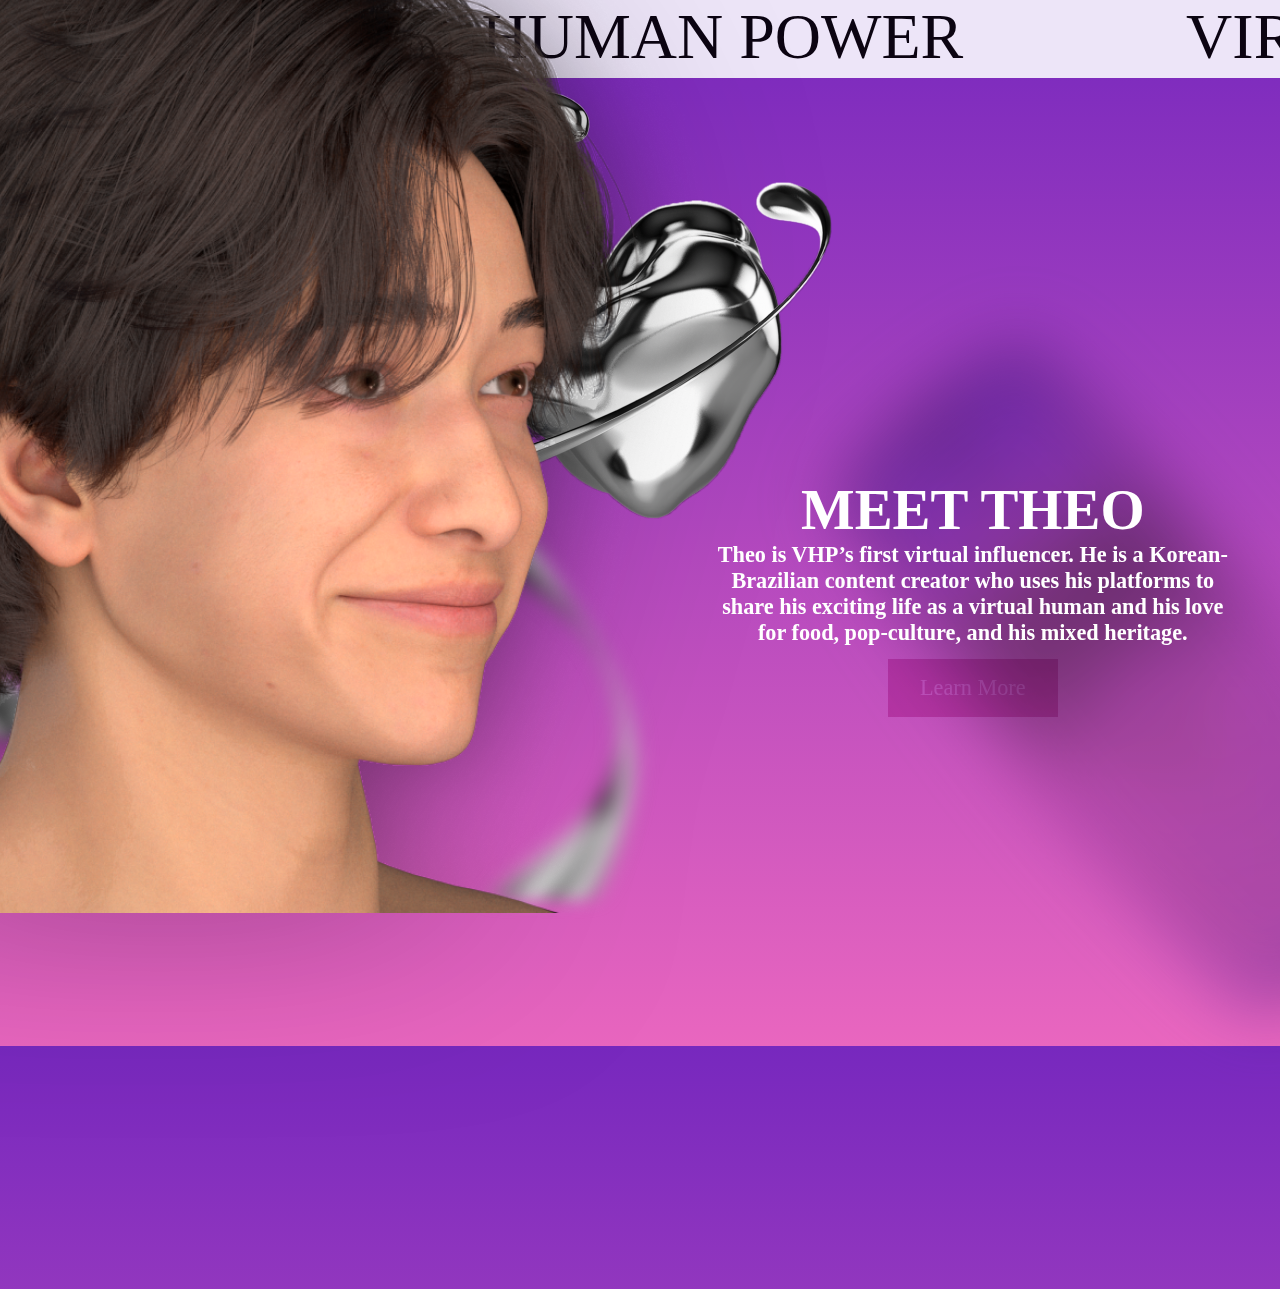
<file: index.html>
<!DOCTYPE html>
<html lang="en">

<head>
    <meta charset="UTF-8">
    <meta http-equiv="X-UA-Compatible" content="IE=edge">
    <meta name="viewport" content="width=device-width, initial-scale=1.0">
    <title>Virtual Human Power</title>
    <link rel="stylesheet" href="style.css">
    <link href="//db.onlinewebfonts.com/c/faec7b39028890b34621e55089f6e247?family=TerminaW00-Demi" rel="stylesheet"
        type="text/css" />
    <link rel="icon" type="image/x-icon" href="Website Assets/android-chrome-192x192.png">
</head>

<body>
    <header>
        <div class="wrapper">
            <div class="marquee">
                <p>
                    &nbsp;&nbsp;&nbsp;&nbsp;&nbsp;&nbsp;&nbsp;&nbsp;&nbsp;&nbsp;&nbsp;

                    VIRTUAL HUMAN POWER

                    &nbsp;&nbsp;&nbsp;&nbsp;&nbsp;&nbsp;&nbsp;&nbsp;&nbsp;&nbsp;&nbsp;&nbsp;

                    VIRTUAL HUMAN POWER
                </p>
            </div>
        </div>
    </header>
    <div class="grad1">

        <img src="Website Assets/landing page/Dir1-Nokia-V1 1.png" class="cell" alt="">

        <div class="imageset">
            <img src="Website Assets/landing page/chrome1.png" class="chrome1" alt="">
            <img src="Website Assets/landing page/chrome2.png" class="chrome2" alt="">
            <img src="Website Assets/landing page/chrome3.png" class="chrome3" alt="">
            <img src="Website Assets/landing page/chrome4.png" class="chrome4" alt="">
            <img src="Website Assets/landing page/theo1.png" class="theo1" alt="">
        </div>


        <div class="textbox">
            <h1>
                MEET THEO
            </h1>
            <h2>
                Theo is VHP’s first virtual influencer.
                He is a Korean-Brazilian content creator
                who uses his platforms to share his exciting life as a virtual human
                and his love for food, pop-culture, and his mixed heritage.
            </h2>

            <button class="button"><a href="Theo.html">Learn More</a></button>
        </div>

    </div>

</body>

</html>
</file>
<file: style.css>
@import url(//db.onlinewebfonts.com/c/faec7b39028890b34621e55089f6e247?family=TerminaW00-Demi);

* {
    box-sizing: border-box;
    margin: 0;
    border: 0px;
    padding: 0;
    font-family: TerminaW00-Demi;
    overflow: hidden;
}

a{
    text-decoration: none;
    color: white;
}

body{
    background-color: rgb(119,40,190);
    background: linear-gradient(rgba(119,40,190,1), rgba(233,102,191,1));
}
.grad1 {
    /* overflow-x: hidden;
    flex-direction: column; */
    width: 100vw;
    height: 100vh;
    display: flex;
    flex-direction: column;
}


.wrapper {
  max-width: 100%;
  overflow: hidden;
  margin-bottom: 5%;
}

.marquee {
  white-space: nowrap;
  overflow: hidden;
  display: inline-block;
  animation: marquee 10s linear infinite;
  background-color: #fafaff;
  opacity: 90%;
}

.marquee p {
  display: inline-block;

  color: black;

  font-size: 5vw;
  text-align: justify;
  text-justify: inter-word;
}


.cell{
position: absolute;
left: 40%;
top: 32%;

max-width: 100%;
height: auto;
mix-blend-mode: multiply;
opacity: 0.8;
filter: blur(25px);
}


.chrome1{
    position: absolute;
    right: 35%;
    top: 10%;
    min-height: 20vh;
}

.chrome2{
    position: absolute;
    right: 65%;
    bottom: -10%;
    min-height: 20vh;
}
.chrome3{
    filter: blur(8px);
    position: absolute;
    right: 35%;
    bottom: 0%;
    min-height: 20vh;
}

.chrome4{
    filter: blur(8px);
    position: absolute;
    right: 55%;
    top: 10%;
    min-height: 20vh;
}


.theo1{
position: absolute;
min-height: 90%;
right: 40%;
bottom: -1vw;
filter: drop-shadow(0px 4px 100px rgba(0, 0, 0, 0.25));
}

.textbox{
    display: flex;
    flex-direction: column;
    position: absolute;
    left: 56%;
    top: 53%;
    max-width: 40vw;
    min-width: 380px;
    align-items: center;
}

h1{
font-family: "TerminaW00-Demi";
font-size:calc(12px + 3.5vw);
text-align: center;
text-justify: inter-word;

color: #FFFFFF;
}

h2{
font-family: "TerminaW00-Demi";
font-size:calc(12px + .8vw);
text-align: center;
text-justify: inter-word;
color: #FFFFFF;
}

.button{
    background-color: #DB5FBF;
    mix-blend-mode: multiply;
    opacity: 0.25;
    border: none;
    color: white;
    padding: 16px 32px;
    text-align: center;
    font-size:calc(12px + .8vw);
    margin: 4px 2px;
    opacity: 0.6;
    transition: 0.3s;
    display: inline-block;
    text-decoration: none;
    cursor: pointer;
    margin-top: 1vw;
}

.button:hover {
    background-color: rgba(119,40,190,1); /* Add a dark-grey background on hover */
  }

  /* Create the animation */
  @keyframes marquee {
    0% {
      transform: translate3d(0, 0, 0);
    }
    100% {
      transform: translate3d(-50%, 0, 0);
    }
  }


@font-face {
    font-family: "TerminaW00-Demi";
    src: url("//db.onlinewebfonts.com/t/faec7b39028890b34621e55089f6e247.eot");
    src: url("//db.onlinewebfonts.com/t/faec7b39028890b34621e55089f6e247.eot?#iefix") format("embedded-opentype"), url("//db.onlinewebfonts.com/t/faec7b39028890b34621e55089f6e247.woff2") format("woff2"), url("//db.onlinewebfonts.com/t/faec7b39028890b34621e55089f6e247.woff") format("woff"), url("//db.onlinewebfonts.com/t/faec7b39028890b34621e55089f6e247.ttf") format("truetype"), url("//db.onlinewebfonts.com/t/faec7b39028890b34621e55089f6e247.svg#TerminaW00-Demi") format("svg");
}

/* Small devices (portrait tablets and large phones, 600px and up) */
@media only screen and (max-width: 800px) {
    
    .imageset{
       height: 100vh;
       /* position: relative; */
       flex-wrap: wrap;
       }



    .chrome1{
        filter: blur(8px);
    }

    .theo1{
        position: relative;
        min-height: 100vw;
        height: 1vh;
        width: auto;
        left: 0;
        bottom: 0;
        }
    .textbox{
        display: flex;
        flex-direction: column;
        position: absolute;
        left: 0;
        top: 100vw;
        max-width: 100vw;
        height: fit-content;
        padding: 10px;
        align-items: center;
        margin-top: 10vw;
    }
    h1{
        font-size: 8vw;
        padding: 10px;
        }
    h2{
        font-size: 4vw;
        padding: 10px;
        }
    
    .button{
        font-size: 3vw;
        margin: 4px 2px;
        opacity: 0.6;
        transition: 0.3s;
        display: inline-block;
        text-decoration: none;
        cursor: pointer;
        margin-top: 1vw;
    }


   }
</file>
